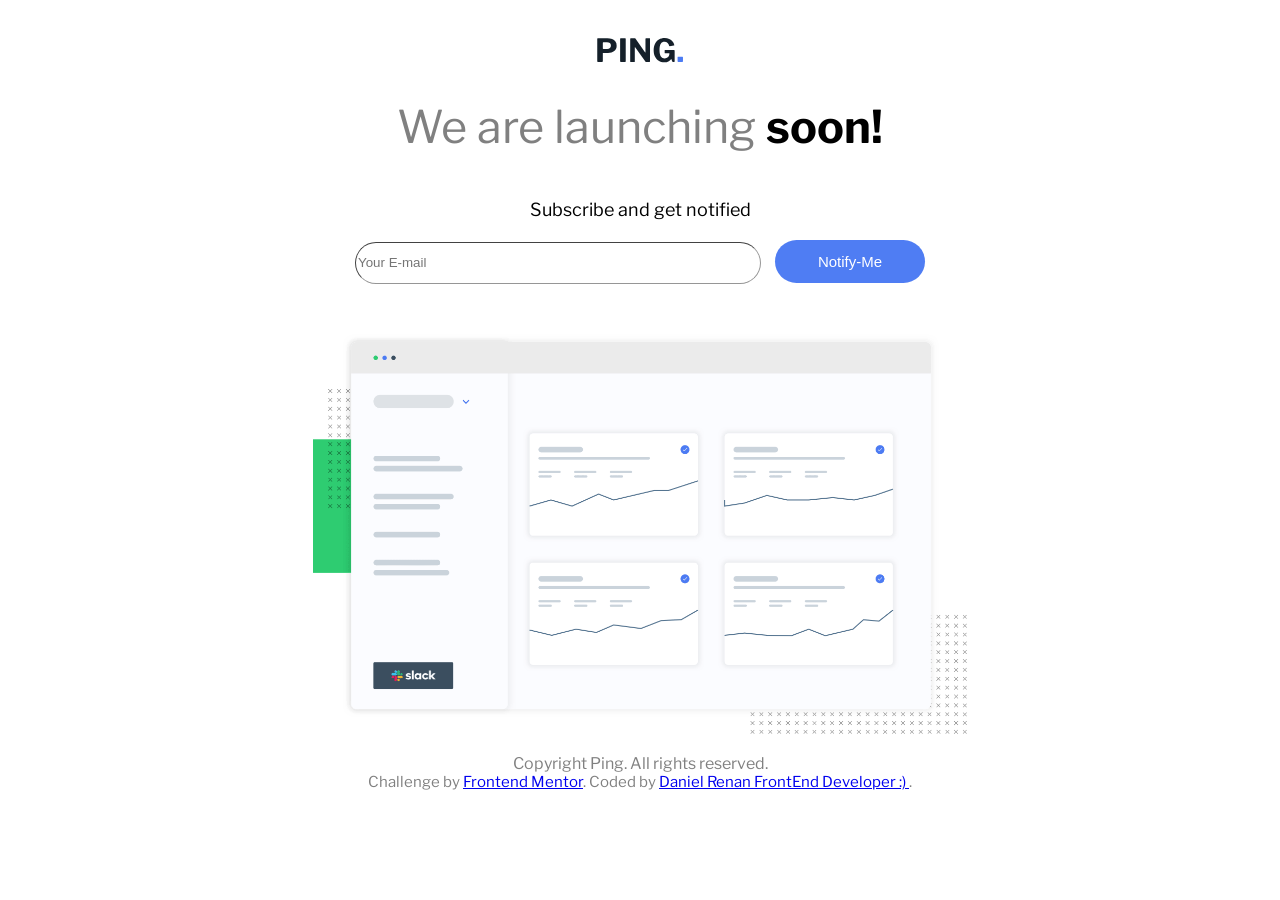
<file: ping-coming-soon-page-master/index.html>
<!DOCTYPE html>
<html lang="en">
<head>
  <meta charset="UTF-8">
  <meta name="viewport" content="width=device-width, initial-scale=1.0"> <!-- displays site properly based on user's device -->
  <link rel="icon" type="image/png" sizes="32x32" href="./images/favicon-32x32.png">
  <link rel="stylesheet" href="style.css">
  <link rel="stylesheet" media="screen and (max-width: 768px)" href="mobile.css">
  <link rel="preconnect" href="https://fonts.googleapis.com">
  <link rel="preconnect" href="https://fonts.gstatic.com" crossorigin>
  <link href="https://fonts.googleapis.com/css2?family=Libre+Franklin:wght@300;600;700&family=Outfit:wght@400;700&display=swap" rel="stylesheet">
  <title>  Frontend Mentor | Ping coming soon page  </title> 
</head>
<body>
    <div class="logo"><svg xmlns="http://www.w3.org/2000/svg" width="86" height="26"><g fill="none"><path fill="#15202A" d="M5.008 25c.555 0 .832-.245.832-.736v-8c0-.235.117-.352.352-.352h4.8c2.603 0 4.699-.635 6.288-1.904 1.59-1.27 2.384-3.056 2.384-5.36 0-1.621-.41-2.987-1.232-4.096-.821-1.11-1.93-1.936-3.328-2.48-1.397-.544-2.981-.816-4.752-.816h-9.6c-.341 0-.512.203-.512.608V24.36c0 .213.048.373.144.48.096.107.272.16.528.16h4.096zm5.216-13.088H6.288c-.17 0-.288-.048-.352-.144-.064-.096-.096-.25-.096-.464V5.832c0-.213.048-.363.144-.448.096-.085.25-.128.464-.128H10c1.195 0 2.144.277 2.848.832.704.555 1.056 1.376 1.056 2.464 0 1.045-.33 1.867-.992 2.464-.661.597-1.557.896-2.688.896zM27.856 25c.32 0 .544-.059.672-.176.128-.117.192-.315.192-.592v-22.4c0-.384-.17-.576-.512-.576h-4.576c-.341 0-.512.203-.512.608v22.464c0 .235.053.405.16.512.107.107.288.16.544.16h4.032zm9.312 0c.235 0 .4-.037.496-.112.096-.075.144-.197.144-.368V10.344c0-.107.037-.17.112-.192.075-.021.155.021.24.128l10.208 14.336c.128.17.245.277.352.32.107.043.256.064.448.064H52.4a.66.66 0 00.432-.144.455.455 0 00.176-.368V1.736c0-.32-.139-.48-.416-.48H49.04c-.384 0-.576.192-.576.576v13.216c0 .235-.053.352-.16.352-.085 0-.192-.085-.32-.256L38.576 1.736c-.15-.213-.277-.347-.384-.4-.107-.053-.288-.08-.544-.08h-3.872c-.384 0-.576.203-.576.608v22.592c0 .363.213.544.64.544h3.328zm30.176.32c1.664 0 3.013-.288 4.048-.864a9.158 9.158 0 002.672-2.24c.15-.17.256-.181.32-.032l.928 2.304c.192.341.47.512.832.512h1.024c.15 0 .267-.043.352-.128a.476.476 0 00.128-.352V13.736a.703.703 0 00-.24-.56c-.16-.139-.39-.208-.688-.208l-8.544-.032c-.341 0-.512.15-.512.448v2.4c0 .192.043.33.128.416.085.085.213.128.384.128h3.872c.235 0 .352.096.352.288 0 .085-.01.15-.032.192l-.064.928c-.235 1.045-.736 1.915-1.504 2.608-.768.693-1.792 1.04-3.072 1.04-1.685 0-2.976-.65-3.872-1.952-.896-1.301-1.344-3.435-1.344-6.4 0-2.837.427-4.907 1.28-6.208.853-1.301 2.101-1.952 3.744-1.952 1.259 0 2.283.363 3.072 1.088.79.725 1.29 1.643 1.504 2.752.043.192.096.325.16.4.064.075.181.112.352.112l4.224-.64c.277-.021.416-.15.416-.384 0-.192-.021-.352-.064-.48-.213-1.173-.752-2.277-1.616-3.312-.864-1.035-1.984-1.872-3.36-2.512-1.376-.64-2.896-.96-4.56-.96-2.176 0-4.096.501-5.76 1.504-1.664 1.003-2.955 2.432-3.872 4.288-.917 1.856-1.376 4.021-1.376 6.496 0 2.41.437 4.528 1.312 6.352.875 1.824 2.117 3.237 3.728 4.24 1.61 1.003 3.493 1.504 5.648 1.504z"/><path fill="#4C7BF3" d="M85.072 25c.32 0 .55-.059.688-.176.139-.117.208-.315.208-.592v-4c0-.363-.16-.544-.48-.544h-4.384a.498.498 0 00-.368.144c-.096.096-.144.24-.144.432v4.064c0 .448.235.672.704.672h3.776z"/></svg></div>
    <p> We are launching <strong> soon! </strong> </p>

    <div class="phrase2"> Subscribe and get notified </div>

    <div id="emailinput"> <form> <input class="emailbox" type="text" placeholder="Your E-mail" > </input> <button type="submit"> Notify-Me </button> </form> </div>
  
    <div id="phrase3"> Please provide a e-mail adress </div>

    <div class="img"> <img src="./images/illustration-dashboard.png"> </img> </div>

    <div class=copyright> Copyright Ping. All rights reserved. </div>
  <footer>
    <p class="attribution">
      Challenge by <a href="https://www.frontendmentor.io?ref=challenge" target="_blank">Frontend Mentor</a>. 
      Coded by <a href="#"> Daniel Renan FrontEnd Developer :) </a>.
    </p>
  </footer>
<script src="scripts.js"></script>
</body>
</html>
</file>
<file: ping-coming-soon-page-master/style.css>
body {
    background-color: white;
    height: 100vh;
    width: 100%;
    border: 0;
    margin: 0;
}
.logo {
    width: 100%;
    height:100px;
    display: flex;
    flex-direction: column;
    justify-content: center;
    align-items: center;
}
p {
    text-align: center;
    font-family: 'Libre Franklin', sans-serif;
    color: gray;
    font-size: 45px;
    margin-top: 0;
}
strong {
    color: black;
}
.phrase2 {
    text-align: center;
    margin-top: 20px;
    font-size: 18px;
    font-family: 'Libre Franklin', sans-serif;
    display: flex;
    justify-content: center;
}
#phrase3 {
    display: none;
    justify-content: left;   
    color: red;
    font-family: 'Libre Franklin', sans-serif;
    font-size: 12px;
    margin-left: 410px;
    margin-top: 10px;   
}
#emailinput {
    margin-top: 20px;
    text-align: center;
    align-items: center;
}
.emailbox {
    border-radius: 50px;
    border-color:hsl(0, 0%, 59%);
    border-width: 1px;   
    width: 400px;
    height: 38px;
}
button {
    background-color: hsl(223, 87%, 63%);
    color: white;
    border-radius: 50px;
    border: none;
    margin-left: 10px;
    height: 43px;
    width: 150px;
    font-size: 15px;
}
button:hover {
    transform: scale(1.1);
    box-shadow: 0 0 11px rgba(33,33,33,.2); 
}
.img {
    height: 400px;
    width: 100%;
    display: flex;
    justify-content: center;
    margin-top: 50px;   
    justify-content: center;
}
.copyright {
    text-align: center;
    font-family: 'Libre Franklin', sans-serif;
    color: gray;
    margin-top: 20px;
}
footer {
    width: 100%;
}
.attribution {
    font-size: 15px;
}
</file>
<file: ping-coming-soon-page-master/mobile.css>
#phrase3 {
    display: none;
    justify-content: center;   
    color: red;
    font-size: 12px;
    font-family: 'Libre Franklin', sans-serif;
    margin-left: 60px;
    margin-top: 10px;   
    position: relative;
    bottom: 80px; 
    left: 110px;
}
p {
    text-align: center;
    font-family: 'Libre Franklin', sans-serif;
    color: gray;
    font-size: 35px;
    margin-top: 0;
}
strong {
    color: black;
}
button {
    margin-top: 40px;    
    width: 405px;
    position: relative;
    right: 5px;
}
.img {
    height: 250px;
    width: 100%;
    display: flex;
    justify-content: center;
    margin-top: 50px;   
    justify-content: center;
}
</file>
